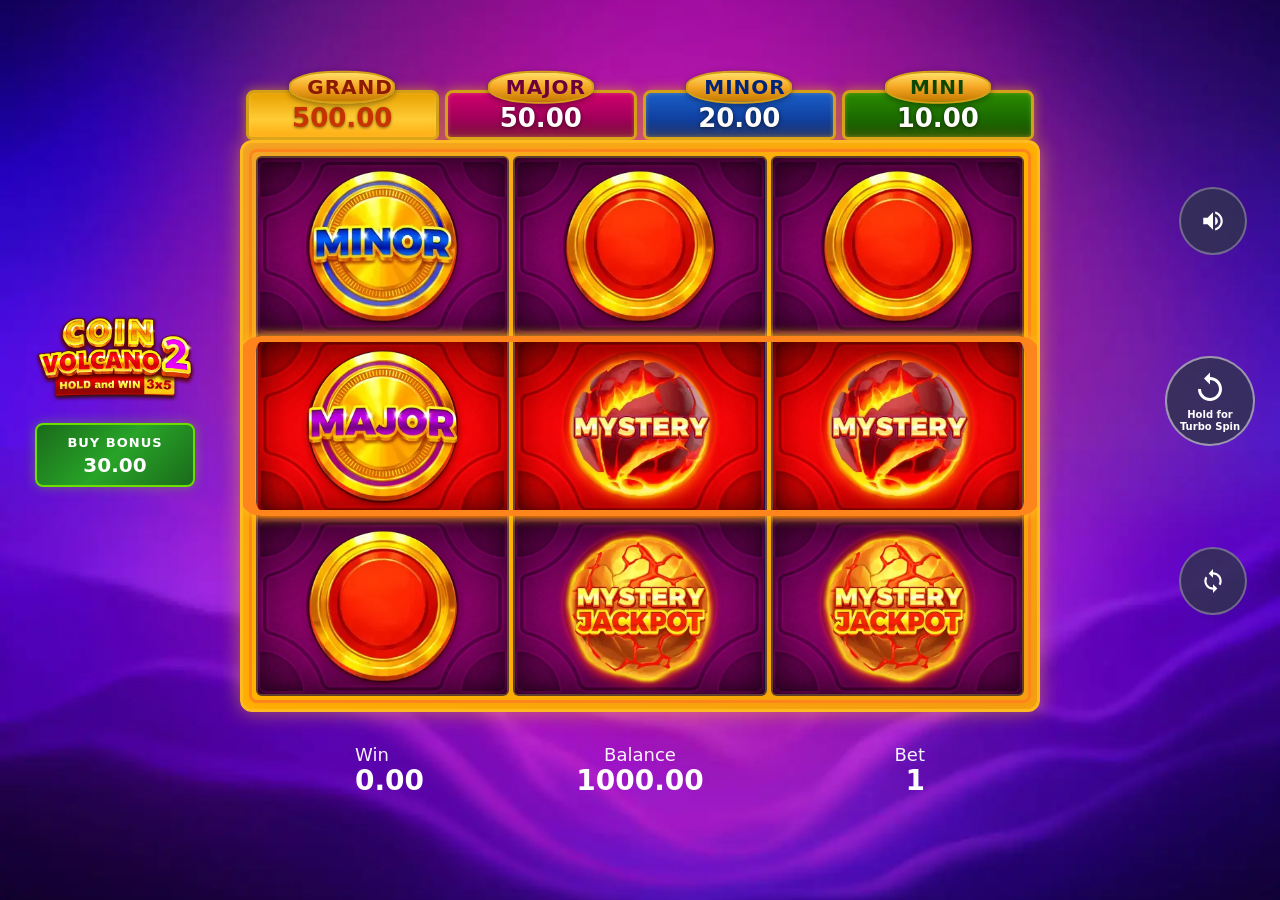
<file: docs/index.html>
<!doctype html>
<html lang="en">
	<head>
		<meta charset="UTF-8">
		<meta name="viewport" content="width=device-width, initial-scale=1.0">
		<link rel="shortcut icon" href="./assets/img/favicon.ico">
		<title>Coin Volcano</title>
		<script type="module" crossorigin="" src="./js/index.min.js?v=1774266259133"></script>
		<link rel="modulepreload" crossorigin="" href="./js/common.min.js?v=1774266259133">
		<link rel="stylesheet" crossorigin="" href="./css/index.min.css?v=1774266259133">
	</head>
	<body>
		<div class="wrapper">
			<main class="page">
				<div class="page__container">
					<div class="game">
						<!-- Main area: sidebar left + drum + sidebar right -->
						<div class="game__main">
							<!-- Left sidebar -->
							<div class="game__sidebar game__sidebar--left">
								<div class="game__logo">
									<img alt="Coin Volcano" fetchpriority="high" src="./assets/img/logo.webp">
								</div>
								<a href="#" class="buy-bonus">
									<span class="buy-bonus__label">BUY BONUS</span>
									<span class="buy-bonus__value">30.00</span>
								</a>
							</div>
							<!-- Drum + Jackpots above it -->
							<div class="game__field">
								<!-- Jackpots top row — same width as drum -->
								<div class="jackpots" id="jackpots">
									<div class="jackpot jackpot--grand">
										<span class="jackpot__label">GRAND</span>
										<span class="jackpot__value">500.00</span>
									</div>
									<div class="jackpot jackpot--major">
										<span class="jackpot__label">MAJOR</span>
										<span class="jackpot__value">50.00</span>
									</div>
									<div class="jackpot jackpot--minor">
										<span class="jackpot__label">MINOR</span>
										<span class="jackpot__value">20.00</span>
									</div>
									<div class="jackpot jackpot--mini">
										<span class="jackpot__label">MINI</span>
										<span class="jackpot__value">10.00</span>
									</div>
								</div>
								<div class="drum">
									<!-- Center win-line highlight overlay -->
									<div class="drum__payline"></div>
									<div class="drum__spinner">
										<div class="drum__column">
											<div class="drum__image">
												<img alt="Icon game" src="./assets/img/icon/icon-1.webp">
											</div>
											<div class="drum__image">
												<img alt="Icon game" src="./assets/img/icon/icon-2.webp">
											</div>
											<div class="drum__image">
												<img alt="Icon game" src="./assets/img/icon/icon-3.webp">
											</div>
										</div>
										<div class="drum__column">
											<div class="drum__image">
												<img alt="Icon game" src="./assets/img/icon/icon-5.webp">
											</div>
											<div class="drum__image">
												<img alt="Icon game" src="./assets/img/icon/icon-6.webp">
											</div>
											<div class="drum__image">
												<img alt="Icon game" src="./assets/img/icon/icon-7.webp">
											</div>
										</div>
										<div class="drum__column">
											<div class="drum__image">
												<img alt="Icon game" src="./assets/img/icon/icon-1.webp">
											</div>
											<div class="drum__image">
												<img alt="Icon game" src="./assets/img/icon/icon-2.webp">
											</div>
											<div class="drum__image">
												<img alt="Icon game" src="./assets/img/icon/icon-3.webp">
											</div>
										</div>
									</div>
								</div>
							</div>
							<!-- Right sidebar -->
							<div class="game__sidebar game__sidebar--right">
								<a href="#" class="side-btn side-btn--sound menu__sound">
									<span class="side-btn__icon side-btn__icon--sound"></span>
								</a>
								<a href="#" class="side-btn side-btn--turbo menu__button-spin">
									<span class="side-btn__icon side-btn__icon--turbo"></span>
									<span class="side-btn__label">
										Hold for
										<br>
										Turbo Spin
									</span>
								</a>
								<a href="#" class="side-btn side-btn--auto menu__button-auto">
									<span class="side-btn__icon side-btn__icon--auto"></span>
								</a>
							</div>
						</div>
						<!-- Bottom info bar -->
						<div class="menu">
							<div class="menu__info-block">
								<span class="menu__info-label">Win</span>
								<span class="menu__info-value menu__info-win">
									<span class="number">0.00</span>
								</span>
							</div>
							<div class="menu__info-block menu__info-block--center">
								<span class="menu__info-label">Balance</span>
								<span class="menu__info-value menu__info">
									<span class="number">1000.00</span>
								</span>
							</div>
							<div class="menu__info-block">
								<span class="menu__info-label">Bet</span>
								<span class="menu__info-value menu__bet-value">
									<span class="number">1.00n</span>
								</span>
							</div>
							<!-- Hidden element needed by JS for showCTA -->
							<div class="menu__bottom hidden"></div>
						</div>
					</div>
					<div class="popup">
						<div class="popup__overlay"></div>
						<div class="popup__content">
							<div class="popup__inner">
								<h2 class="popup__title">Congratulations!</h2>
								<p class="popup__text">Ready to continue playing?</p>
								<a class="cta-button" href="#">Download Now</a>
							</div>
						</div>
					</div>
				</div>
			</main>
		</div>
		<div class="rotate-overlay">
			<div class="rotate-overlay__content">
				<svg xmlns="http://www.w3.org/2000/svg" viewbox="0 0 24 24" fill="none" stroke="currentColor" stroke-width="1.5">
					<rect x="4" y="2" width="16" height="20" rx="2"></rect>
					<path d="M12 18h.01"></path>
				</svg>
				<p>Please rotate your device to portrait mode</p>
			</div>
		</div>
	</body>
</html>
</file>
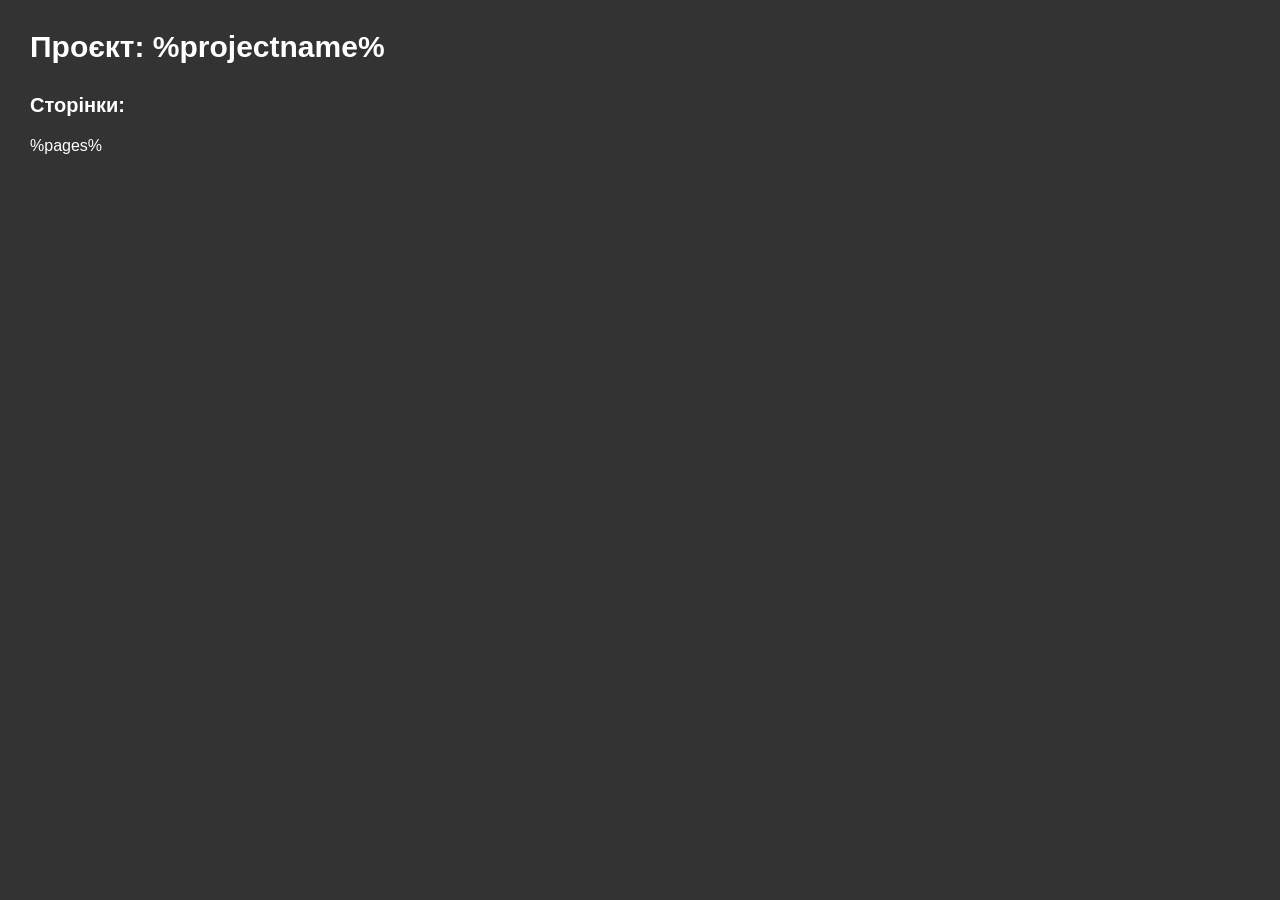
<file: src/projectpage/projectpage.html>
<!DOCTYPE html>
<html lang="ua">
	<head>
		<meta charset="UTF-8">
		<meta name="viewport" content="width=device-width, initial-scale=1.0">
		<meta name="robots" content="noindex, nofollow">
		<title>Проєкт: %projectname%</title>
		<style>
			*,
			*::before,
			*::after {
				box-sizing: border-box;
				margin: 0;
				padding: 0;
				bottom: 0;
			}
			ul li{
				list-style: none;
			}
			a{
				text-decoration: none;
				color: inherit;
			}
			body,
			html {
				height: 100%;
			}
			body {
				font-family: Arial, "Helvetica Neue", Helvetica, sans-serif;
				background-color: #333;
				color: #fff;
			}
			.wrapper {
				min-height: 100%;
				display: flex;
				flex-direction: column;
			}
			.wrapper > main {
				flex-grow: 1;
			}
			.projectpage {
				padding: 30px;
			}
			.projectpage__title {
				font-size: 30px;
				margin-bottom: 30px;
			}
			.projectpage__sub-title {
				font-size: 20px;
				margin-bottom: 20px;
			}
			.projectpage__list {
			}
			.projectpage__list li {
			}
			.projectpage__list a {
				color: yellow;
			}
			.projectpage__list a:hover {
			}
		</style>
	</head>
	<body>
		<div class="wrapper">
			<header class="header"></header>
			<main class="projectpage">
				<h1 class="projectpage__title">Проєкт: %projectname%</h1>
				<h2 class="projectpage__sub-title">Сторінки:</h2>
				<ul class="projectpage__list">
					%pages%
				</ul>
			</main>
			<footer class="footer"></footer>
		</div>
	</body>
</html>
</file>
<file: docs/css/index.min.css>
*{padding:0;margin:0;border:0rem}*,*:before,*:after{box-sizing:border-box}*:before,*:after{display:inline-block}html,body{height:100%}body{line-height:1;scrollbar-gutter:stable;-ms-text-size-adjust:100%;-moz-text-size-adjust:100%;-webkit-text-size-adjust:100%;-webkit-font-smoothing:antialiased;-moz-osx-font-smoothing:grayscale}input,button,textarea{font-family:inherit;font-size:inherit;line-height:inherit;color:inherit;background-color:transparent}input,textarea{width:100%}label{display:inline-block}button,select,option{cursor:pointer}a{display:inline-block;color:inherit;text-decoration:none}ul li{list-style:none}img{max-width:100%;height:auto;vertical-align:middle}h1,h2,h3,h4,h5,h6{font-weight:inherit;font-size:inherit}address{font-style:normal}body{min-width:23.4375rem;color:#000;font-family:system-ui,-apple-system,BlinkMacSystemFont,Segoe UI,Roboto,sans-serif;font-size:1rem;background:#000}[data-fls-scrolllock] body{overflow:hidden;touch-action:none;overscroll-behavior:none}.wrapper{min-height:100%;display:flex;flex-direction:column;overflow:clip}.wrapper>main{flex:1 1 auto}.wrapper>*{min-width:0}.rotate-overlay{display:none;position:fixed;top:0;left:0;width:100%;height:100vh;height:100dvh;z-index:99999;background:#000;align-items:center;justify-content:center}.rotate-overlay__content{display:flex;flex-direction:column;align-items:center;gap:1.5rem;color:#fff;text-align:center;padding:1.25rem}.rotate-overlay__content svg{width:6.25rem;height:6.25rem;animation:rotate-hint 1.5s ease-in-out infinite alternate}.rotate-overlay__content p{font-size:2.5rem;max-width:36rem;line-height:1.4}@keyframes rotate-hint{0%{transform:rotate(0)}to{transform:rotate(-90deg)}}.page{background:linear-gradient(180deg,#3a1a6e,#5a2d91 40%,#6b35a8,#7a3fbf);background:url(../assets/img/bg.webp) center/cover no-repeat;min-height:100vh;min-height:100dvh;display:flex;flex-direction:column}.page__container{display:flex;align-items:center;justify-content:center;flex:1;padding:1.875rem 0}.game{width:100%;height:100vh;height:100dvh;height:100%;display:flex;flex-direction:column;position:relative;z-index:5}.game__main{flex:1;display:grid;grid-template-columns:max(12.5rem,200 / 1440 * 100vw) 1fr max(12.5rem,200 / 1440 * 100vw);gap:0;align-items:stretch;min-height:0}.game__sidebar{display:flex;flex-direction:column;align-items:flex-end;justify-content:center;gap:max(1.25rem,20 / 1440 * 100vw);padding:max(1.25rem,20 / 1440 * 100vw)}.game__sidebar--right{justify-content:space-evenly;padding:max(1rem,16 / 1440 * 100vw) max(0.625rem,10 / 1440 * 100vw)}.game__logo{width:100%;max-width:max(11.25rem,180 / 1440 * 100vw)}.game__logo img{width:100%;height:auto;display:block}.game__field{display:flex;flex-direction:column;align-items:center;justify-content:center;padding:0;gap:0}.jackpots{display:flex;align-items:flex-end;gap:max(0.375rem,6 / 1440 * 100vw);width:100%;max-width:50rem;padding:0 max(0.375rem,6 / 1440 * 100vw) 0}.jackpot{flex:1;display:flex;flex-direction:column;align-items:center;min-width:0;border:max(0.1875rem,3 / 1440 * 100vw) solid #d4a017;border-radius:max(0.5rem,8 / 1440 * 100vw) max(0.5rem,8 / 1440 * 100vw) max(0.375rem,6 / 1440 * 100vw) max(0.375rem,6 / 1440 * 100vw);box-shadow:0 0 max(0.75rem,12 / 1440 * 100vw) #d4a017b3,inset 0 0 max(0.25rem,4 / 1440 * 100vw) #ffd7644d;overflow:visible;position:relative}.jackpot__label{position:absolute;top:-50%;transform:translateY(5%);z-index:2;margin-top:max(-0.125rem,-2 / 1440 * 100vw);padding:max(0.09375rem,1.5 / 1440 * 100vw) max(1rem,16 / 1440 * 100vw);max-width:6.625rem;width:100%;text-align:center;border-radius:45%;border:max(0.125rem,2 / 1440 * 100vw) solid #d4a017;font-size:max(1.25rem,20 / 1440 * 100vw);font-weight:900;text-transform:uppercase;letter-spacing:max(0.0625rem,1 / 1440 * 100vw);line-height:1.3;white-space:nowrap;background:linear-gradient(180deg,#ffe066,#f5a623,#c47a00);color:inherit;box-shadow:0 max(0.125rem,2 / 1440 * 100vw) max(0.375rem,6 / 1440 * 100vw) #0006}.jackpot__value{width:100%;text-align:center;font-size:max(1.625rem,26 / 1440 * 100vw);font-weight:900;line-height:1;padding:max(0.75rem,12 / 1440 * 100vw) max(0.375rem,6 / 1440 * 100vw) max(0.375rem,6 / 1440 * 100vw)}.jackpot--grand{background:linear-gradient(180deg,#e8a000,#ffcd36 60%,#ffad14)}.jackpot--grand .jackpot__label{color:#8b1a00}.jackpot--grand .jackpot__value{color:#c83200;text-shadow:0 max(0.0625rem,1 / 1440 * 100vw) max(0.1875rem,3 / 1440 * 100vw) rgba(0,0,0,.5)}.jackpot--major{background:linear-gradient(180deg,#d0006e,#a0005a 60%,#700040)}.jackpot--major .jackpot__label{color:#6b003a}.jackpot--major .jackpot__value{color:#fff;text-shadow:0 max(0.0625rem,1 / 1440 * 100vw) max(0.25rem,4 / 1440 * 100vw) rgba(0,0,0,.6)}.jackpot--minor{background:linear-gradient(180deg,#1a5ec8,#1040a0 60%,#0a2878)}.jackpot--minor .jackpot__label{color:#00247a}.jackpot--minor .jackpot__value{color:#fff;text-shadow:0 max(0.0625rem,1 / 1440 * 100vw) max(0.25rem,4 / 1440 * 100vw) rgba(0,0,0,.6)}.jackpot--mini{background:linear-gradient(180deg,#2a8a00,#1a6a00 60%,#0e4800)}.jackpot--mini .jackpot__label{color:#0e4800}.jackpot--mini .jackpot__value{color:#fff;text-shadow:0 max(0.0625rem,1 / 1440 * 100vw) max(0.25rem,4 / 1440 * 100vw) rgba(0,0,0,.6)}.buy-bonus{display:flex;flex-direction:column;align-items:center;justify-content:center;background:linear-gradient(135deg,#1a6b1a,#28a428,#1a6b1a);border:max(0.125rem,2 / 1440 * 100vw) solid #6ddc00;border-radius:max(0.5rem,8 / 1440 * 100vw);padding:max(0.625rem,10 / 1440 * 100vw) max(1rem,16 / 1440 * 100vw);cursor:pointer;transition:transform .2s ease,box-shadow .2s ease;box-shadow:0 0 max(0.75rem,12 / 1440 * 100vw) #6ddc0066;text-decoration:none;width:100%;max-width:max(10rem,160 / 1440 * 100vw);text-align:center;gap:0.3125rem}.buy-bonus:hover:not(.buy-bonus--used){transform:scale(1.03);box-shadow:0 0 max(1.25rem,20 / 1440 * 100vw) #6ddc0099}.buy-bonus--used{background:linear-gradient(135deg,#3a3a3a,#555,#3a3a3a);border-color:#666;box-shadow:none;cursor:not-allowed;pointer-events:none;opacity:.6}.buy-bonus--spinning{pointer-events:none;opacity:.5}.buy-bonus__label{font-size:max(0.8125rem,13 / 1440 * 100vw);font-weight:700;color:#fff;text-transform:uppercase;letter-spacing:max(0.0625rem,1 / 1440 * 100vw);line-height:1.2}.buy-bonus__value{font-size:max(1.25rem,20 / 1440 * 100vw);font-weight:900;color:#fff}.side-btn{width:max(4.25rem,68 / 1440 * 100vw);height:max(4.25rem,68 / 1440 * 100vw);border-radius:50%;background:#323250d9;border:max(0.125rem,2 / 1440 * 100vw) solid rgba(255,255,255,.3);display:flex;flex-direction:column;align-items:center;justify-content:center;cursor:pointer;transition:all .2s ease;color:#fff;text-decoration:none;flex-shrink:0;position:relative;margin-right:0.5rem}.side-btn:hover{transform:scale(1.08);border-color:#fff9;background:#46466ee6}.side-btn:active{transform:scale(.95)}.side-btn.disabled{opacity:.4;pointer-events:none}.side-btn__label{font-size:max(0.5625rem,9 / 1440 * 100vw);font-weight:600;color:#fff;text-align:center;line-height:1.2;margin-top:max(0.125rem,2 / 1440 * 100vw);display:none}.side-btn__icon{display:block;width:max(1.625rem,26 / 1440 * 100vw);height:max(1.625rem,26 / 1440 * 100vw);background-size:contain;background-repeat:no-repeat;background-position:center}.side-btn__icon--menu{background-image:url("data:image/svg+xml,%3Csvg xmlns='http://www.w3.org/2000/svg' fill='white' viewBox='0 0 24 24'%3E%3Cpath d='M3 18h18v-2H3v2zm0-5h18v-2H3v2zm0-7v2h18V6H3z'/%3E%3C/svg%3E")}.side-btn__icon--sound{background-image:url("data:image/svg+xml,%3Csvg xmlns='http://www.w3.org/2000/svg' fill='white' viewBox='0 0 24 24'%3E%3Cpath d='M3 9v6h4l5 5V4L7 9H3zm13.5 3c0-1.77-1.02-3.29-2.5-4.03v8.05c1.48-.73 2.5-2.25 2.5-4.02zM14 3.23v2.06c2.89.86 5 3.54 5 6.71s-2.11 5.85-5 6.71v2.06c4.01-.91 7-4.49 7-8.77s-2.99-7.86-7-8.77z'/%3E%3C/svg%3E")}.side-btn__icon--turbo{background-image:url("data:image/svg+xml,%3Csvg xmlns='http://www.w3.org/2000/svg' fill='white' viewBox='0 0 24 24'%3E%3Cpath d='M12 4V1L8 5l4 4V6c3.31 0 6 2.69 6 6s-2.69 6-6 6-6-2.69-6-6H4c0 4.42 3.58 8 8 8s8-3.58 8-8-3.58-8-8-8z'/%3E%3C/svg%3E")}.side-btn__icon--auto{background-image:url("data:image/svg+xml,%3Csvg xmlns='http://www.w3.org/2000/svg' fill='white' viewBox='0 0 24 24'%3E%3Cpath d='M12 4V1L8 5l4 4V6c3.31 0 6 2.69 6 6 0 1.01-.25 1.97-.7 2.8l1.46 1.46C19.54 15.03 20 13.57 20 12c0-4.42-3.58-8-8-8zm0 14c-3.31 0-6-2.69-6-6 0-1.01.25-1.97.7-2.8L5.24 7.74C4.46 8.97 4 10.43 4 12c0 4.42 3.58 8 8 8v3l4-4-4-4v3z'/%3E%3C/svg%3E")}.side-btn__icon--settings{background-image:url("data:image/svg+xml,%3Csvg xmlns='http://www.w3.org/2000/svg' fill='white' viewBox='0 0 24 24'%3E%3Cpath d='M12 2C6.48 2 2 6.48 2 12s4.48 10 10 10 10-4.48 10-10S17.52 2 12 2zm0 18c-4.42 0-8-3.58-8-8s3.58-8 8-8 8 3.58 8 8-3.58 8-8 8zm0-14c-3.31 0-6 2.69-6 6s2.69 6 6 6 6-2.69 6-6-2.69-6-6-6zm0 10c-2.21 0-4-1.79-4-4s1.79-4 4-4 4 1.79 4 4-1.79 4-4 4z'/%3E%3C/svg%3E")}.side-btn--turbo{width:max(5.625rem,90 / 1440 * 100vw);height:max(5.625rem,90 / 1440 * 100vw);border-color:#ffffff80;margin-right:0}.side-btn--turbo .side-btn__label{display:block;font-size:max(0.625rem,10 / 1440 * 100vw)}.side-btn--turbo .side-btn__icon--turbo{width:max(2.25rem,36 / 1440 * 100vw);height:max(2.25rem,36 / 1440 * 100vw);margin-top:max(0.125rem,2 / 1440 * 100vw)}.side-btn.sound-off .side-btn__icon--sound,.side-btn.menu__sound.sound-off .side-btn__icon--sound{background-image:url("data:image/svg+xml,%3Csvg xmlns='http://www.w3.org/2000/svg' fill='white' viewBox='0 0 24 24'%3E%3Cpath d='M16.5 12c0-1.77-1.02-3.29-2.5-4.03v2.21l2.45 2.45c.03-.2.05-.41.05-.63zm2.5 0c0 .94-.2 1.82-.54 2.64l1.51 1.51C20.63 14.91 21 13.5 21 12c0-4.28-2.99-7.86-7-8.77v2.06c2.89.86 5 3.54 5 6.71zM4.27 3L3 4.27 7.73 9H3v6h4l5 5v-6.73l4.25 4.25c-.67.52-1.42.93-2.25 1.18v2.06c1.38-.31 2.63-.95 3.69-1.81L19.73 21 21 19.73l-9-9L4.27 3zM12 4L9.91 6.09 12 8.18V4z'/%3E%3C/svg%3E")}.side-btn.sound-off,.side-btn.menu__sound.sound-off{opacity:.5}.drum{display:flex;align-items:center;justify-content:center;overflow:hidden;position:relative;max-width:50rem;width:100%;background:linear-gradient(145deg,#f2a527,#ffb300,#f39f0f);border:max(0.1875rem,3 / 1440 * 100vw) solid #ffb921;box-shadow:0 0 max(1.25rem,20 / 1440 * 100vw) #ffb92180,inset 0 0 max(0.625rem,10 / 1440 * 100vw) #ffb92133;padding:max(0.375rem,6 / 1440 * 100vw) max(0.375rem,6 / 1440 * 100vw);border-radius:max(0.75rem,12 / 1440 * 100vw)}.drum__spinner{width:100%;height:100%;display:grid;grid-template-columns:repeat(3,1fr);background:linear-gradient(145deg,#f2a527,#ffb300,#f39f0f);position:relative;z-index:10;border:max(0.1875rem,3 / 1440 * 100vw) solid #fe851c;box-shadow:0 0 max(0.5rem,8 / 1440 * 100vw) #fe851c80;border-radius:max(0.5rem,8 / 1440 * 100vw);gap:max(0.25rem,4 / 1440 * 100vw);padding:max(0.25rem,4 / 1440 * 100vw)}.drum__payline{position:absolute;top:50%;left:max(-0.25rem,-4 / 1440 * 100vw);right:max(-0.25rem,-4 / 1440 * 100vw);height:max(11.25rem,180 / 1440 * 100vw);transform:translateY(-50%);z-index:20;pointer-events:none;border:0.375rem solid #fe851c;border-left-width:1rem;border-right-width:1rem;border-radius:1.375rem;box-shadow:0 max(-0.1875rem,-3 / 1440 * 100vw) max(0.625rem,10 / 1440 * 100vw) #ffb921b3,0 max(0.1875rem,3 / 1440 * 100vw) max(0.625rem,10 / 1440 * 100vw) #ffb921b3}.drum__column{position:relative;overflow:hidden;z-index:10;background:linear-gradient(180deg,#1a0a2e,#2d1050,#1a0a2e);border:max(0.125rem,2 / 1440 * 100vw) solid rgba(255,185,33,.3);border-radius:max(0.375rem,6 / 1440 * 100vw);height:max(33.75rem,540 / 1440 * 100vw)}.drum__strip{display:flex;flex-direction:column;will-change:transform;filter:blur(0);transition:filter .3s ease-in-out}.drum__strip.active{filter:blur(0.0625rem)}.drum__image{display:flex;align-items:center;justify-content:center;width:100%;height:max(11.25rem,180 / 1440 * 100vw);flex-shrink:0;padding:max(0.5rem,8 / 1440 * 100vw);position:relative;z-index:3}.drum__image:before{content:"";position:absolute;inset:0;z-index:1;background:url(../assets/img/drum/bg-purple.webp) center/cover no-repeat}.drum__image.is-center:before{transition:background-image .6s ease-in-out;background-image:url(../assets/img/drum/bg-red.webp)}.drum__image img{position:relative;z-index:3}.drum__image img{max-width:100%;max-height:100%;width:auto;height:auto;object-fit:contain}.menu{max-width:39.375rem;width:100%;margin:1.25rem auto 0;display:grid;grid-template-columns:1fr 1fr 1fr;align-items:flex-start;padding:max(0.875rem,14 / 1440 * 100vw) max(1.875rem,30 / 1440 * 100vw);color:#fff}.menu__info-block{display:flex;flex-direction:column;align-items:flex-start;gap:max(0.125rem,2 / 1440 * 100vw)}.menu__info-block:nth-child(2){align-items:center}.menu__info-block:nth-child(3){align-items:flex-end}.menu__info-label{font-size:max(1.125rem,18 / 1440 * 100vw);color:#fffffff2;letter-spacing:max(.0.3125rem,.5 / 1440 * 100vw)}.menu__info-value{font-size:max(1.75rem,28 / 1440 * 100vw);font-weight:700;color:#fff;line-height:1.1}.menu__bottom,.menu__bottom.hidden{display:none}.menu__button-spin,.menu__button-auto{transition:opacity .3s ease,filter .3s ease}.bigwin-animation{animation:pulse .3s ease-in-out infinite alternate}.smallwin-animation{animation:pulse .5s ease-in-out 2}@keyframes pulse{0%{box-shadow:0 0 max(0.5rem,8 / 1440 * 100vw) #ffb92180}to{box-shadow:0 0 max(2.5rem,40 / 1440 * 100vw) #ffd700e6,0 0 max(4.375rem,70 / 1440 * 100vw) #ffd70080}}.win-flash{position:absolute;width:max(1.25rem,20 / 1440 * 100vw);height:max(1.25rem,20 / 1440 * 100vw);background:radial-gradient(circle,rgb(255,255,255) 0%,rgba(255,215,0,.8) 50%,transparent 70%);border-radius:50%;pointer-events:none;animation:flash .6s ease-out forwards;z-index:100}@keyframes flash{0%{transform:scale(0);opacity:1}to{transform:scale(3);opacity:0}}.win-line-svg{opacity:0;transition:opacity .3s ease}.win-line-svg.visible{opacity:1}.win-line{fill:none;stroke:#fc0;stroke-width:max(0.375rem,6 / 1440 * 100vw);stroke-linecap:round;stroke-linejoin:round;filter:drop-shadow(0 0 max(0.5rem,8 / 1440 * 100vw) rgba(255,200,0,.8));animation:lineGlow .5s ease-in-out infinite alternate}.win-line-dot{fill:#fff;stroke:#fc0;stroke-width:max(0.1875rem,3 / 1440 * 100vw);filter:drop-shadow(0 0 max(0.375rem,6 / 1440 * 100vw) rgba(255,200,0,.9));animation:dotPulse .4s ease-in-out infinite alternate}@keyframes lineGlow{0%{stroke-width:max(0.3125rem,5 / 1440 * 100vw)}to{stroke-width:max(0.5rem,8 / 1440 * 100vw)}}@keyframes dotPulse{0%{r:6;opacity:.8}to{r:10;opacity:1}}.drum__image.dimmed{filter:brightness(.35);transition:filter .3s ease}.drum__image.winning{animation:wobble .4s ease-in-out infinite;filter:brightness(1.2) drop-shadow(0 0 max(0.625rem,10 / 1440 * 100vw) rgba(255,215,0,.9));z-index:20;position:relative}@keyframes wobble{0%{transform:rotate(0)}25%{transform:rotate(5deg)}50%{transform:rotate(0)}75%{transform:rotate(-5deg)}to{transform:rotate(0)}}.drum__image.win-border-animation{position:relative;z-index:20}.win-border-svg{opacity:0;transition:opacity .3s ease}.win-border-svg.active{opacity:1}@keyframes borderRotate{0%{stroke-dashoffset:0}to{stroke-dashoffset:-800}}@keyframes borderRotate2{0%{stroke-dashoffset:-400}to{stroke-dashoffset:-1200}}.paylines-svg{opacity:0;transition:opacity .3s ease}.paylines-svg.visible{opacity:1}.payline{fill:none;stroke:#ffb921;stroke-width:max(0.3125rem,5 / 1440 * 100vw);stroke-linecap:round;stroke-linejoin:round;filter:drop-shadow(0 0 max(0.25rem,4 / 1440 * 100vw) rgba(0,0,0,.5))}.payline-stroke{fill:none;stroke:#d53404;stroke-width:max(0.5625rem,9 / 1440 * 100vw);stroke-linecap:round;stroke-linejoin:round}.popup{position:fixed;top:0;left:0;width:100%;height:100%;z-index:1000;opacity:0;visibility:hidden;transition:opacity .5s ease,visibility .5s ease}.popup.show{opacity:1;visibility:visible}.popup.show .popup__overlay{opacity:1}.popup.show .popup__content{scale:1;opacity:1}.popup__overlay{position:absolute;inset:0;background:#000000a6;-webkit-backdrop-filter:blur(0.625rem);backdrop-filter:blur(0.625rem);opacity:0;transition:opacity .5s ease}.popup__content{position:absolute;top:50%;left:50%;transform:translate(-50%,-50%);scale:.7;opacity:0;transition:all .5s cubic-bezier(.68,-.55,.265,1.55);z-index:100}.popup__inner{background:linear-gradient(135deg,#3a1a6e,#5a2d91);border:max(0.25rem,4 / 1440 * 100vw) solid #ffd700;border-radius:max(1.875rem,30 / 1440 * 100vw);padding:max(3.125rem,50 / 1440 * 100vw) max(3.75rem,60 / 1440 * 100vw);text-align:center;box-shadow:0 max(1.25rem,20 / 1440 * 100vw) max(3.75rem,60 / 1440 * 100vw) #ffd7004d;display:flex;flex-direction:column;align-items:center}.popup__title{font-size:max(3rem,48 / 1440 * 100vw);font-weight:700;color:gold;margin-bottom:max(1.25rem,20 / 1440 * 100vw);text-transform:uppercase;letter-spacing:max(0.125rem,2 / 1440 * 100vw)}.popup__text{font-size:max(1.5rem,24 / 1440 * 100vw);font-weight:600;color:#fff;margin-bottom:max(2.5rem,40 / 1440 * 100vw)}.cta-button{background:linear-gradient(135deg,#1a6b1a,#28a428);color:#fff;padding:max(0.9375rem,15 / 1440 * 100vw) max(2.5rem,40 / 1440 * 100vw);font-size:max(1.375rem,22 / 1440 * 100vw);font-weight:700;border-radius:max(0.75rem,12 / 1440 * 100vw);border:max(0.125rem,2 / 1440 * 100vw) solid #6ddc00;text-align:center;animation:ctaPulse 1.5s ease-in-out infinite;text-decoration:none;display:inline-block}@keyframes ctaPulse{0%{transform:scale(1);box-shadow:0 0 #28a428b3}50%{transform:scale(1.05);box-shadow:0 0 1.25rem 0.625rem #28a4284d}to{transform:scale(1);box-shadow:0 0 #28a42800}}.confetti-canvas{position:fixed;inset:0;pointer-events:none;z-index:99;opacity:0;transition:opacity .3s ease}.popup.show .confetti-canvas{opacity:1}.confetti-canvas canvas{display:block}.bonus-coin{position:fixed;width:1.625rem;height:1.625rem;border-radius:50%;background:radial-gradient(circle at 35% 35%,#fff7a0,gold 40%,#b8860b);border:0.125rem solid #f5a623;box-shadow:0 0 0.625rem #ffd700e6,0 0 1.25rem #ffd70066;pointer-events:none;z-index:9999;transform:translate(-50%,-50%);animation:bonusCoinFly .8s cubic-bezier(.4,0,.2,1) forwards}@keyframes bonusCoinFly{0%{transform:translate(-50%,-50%) rotate(0) scale(1.2);opacity:1}80%{opacity:1;transform:translate(calc(-50% + var(--tx)),calc(-50% + var(--ty))) rotate(var(--rotate)) scale(.8)}to{transform:translate(calc(-50% + var(--tx)),calc(-50% + var(--ty))) rotate(var(--rotate)) scale(0);opacity:0}}.balance-flash{animation:balanceFlash .3s ease-out}@keyframes balanceFlash{0%{transform:scale(1);color:#fff}50%{transform:scale(1.25);color:gold;text-shadow:0 0 1rem rgb(255,215,0)}to{transform:scale(1);color:#fff}}@media not (max-width:90em){[class*=__container]{padding-left:0.9375rem}[class*=__container]{padding-right:0.9375rem}}@media (max-width:61.99875em){.game__main{grid-template-columns:max(7.5rem,120 / 1440 * 100vw) 1fr max(7.5rem,120 / 1440 * 100vw)}.game__sidebar{padding:0.625rem}}@media (max-width:47.99875em){.page__container{padding:0 0.9375rem}.game__main{display:flex;flex-direction:column;gap:0.9375rem}.game__sidebar{align-items:center;flex-direction:row}.game__sidebar--right{padding:0.625rem 0.375rem}.jackpots{gap:0.1875rem;padding:0 0.1875rem}.jackpot{border-width:0.125rem;border-radius:0.375rem 0.375rem 0.25rem 0.25rem}.jackpot__label{font-size:0.5625rem;padding:0.125rem 0.5rem;border-width:0.0625rem;border-radius:1.25rem;letter-spacing:0}.jackpot__value{font-size:0.875rem;padding:0.5rem 0.25rem 0.375rem}.buy-bonus{display:none}.buy-bonus__label{font-size:0.5rem;letter-spacing:0}.buy-bonus__value{font-size:0.75rem}.side-btn{width:2.5rem;height:2.5rem;border-width:0.0625rem}.side-btn__label{font-size:0.375rem}.side-btn__icon{width:1.125rem;height:1.125rem}.side-btn--turbo{width:3rem;height:3rem}.side-btn--turbo .side-btn__label{font-size:0.3125rem;display:none}.side-btn--turbo .side-btn__icon--turbo{width:1rem;height:1rem;margin-top:0}.drum{padding:0.1875rem;border-width:0.125rem;border-radius:0.5rem}.drum__spinner{border-width:0.125rem;border-radius:0.375rem;gap:0.125rem;padding:0.125rem}.drum__payline{height:22.5rem;left:-0.1875rem;right:-0.1875rem;border-width:0.1875rem}.drum__column{height:22.5rem;border-width:0.0625rem;border-radius:0.25rem}.drum__image{height:7.5rem;padding:0.5rem}.menu{padding:0.625rem 1rem;margin-top:0}.menu__info-block{gap:0.0625rem}.menu__info-label{font-size:1rem}.menu__info-value{font-size:1.125rem}.win-flash{width:1.25rem;height:1.25rem}.popup__inner{padding:2.5rem 1.875rem;border-radius:1.25rem;border-width:0.1875rem}.popup__title{font-size:1.5rem;margin-bottom:0.9375rem}.popup__text{font-size:1rem;margin-bottom:1.875rem}.cta-button{padding:0.9375rem 1.875rem;font-size:1.125rem;border-radius:0.625rem}}@media (max-height:45em)and (max-width:47.99875em){.game__logo{max-width:max(7.5rem,120 / 1440 * 100vw)}}@media (max-height:45em){.game__main{gap:0.3125rem}}@media (orientation:landscape)and (max-height:31.25rem)and (max-width:47.99875em){.wrapper{display:none}.rotate-overlay{display:flex;overflow:hidden;touch-action:none;overscroll-behavior:none}}@media (not (max-width:23.4375em))and (max-width:90em){[class*=__container]{padding-left:clamp(0.9375rem,0.9375rem + 0vw,0.9375rem)}[class*=__container]{padding-right:clamp(0.9375rem,0.9375rem + 0vw,0.9375rem)}}@media (max-width:23.4375em){[class*=__container]{padding-left:0.9375rem}[class*=__container]{padding-right:0.9375rem}}
</file>
